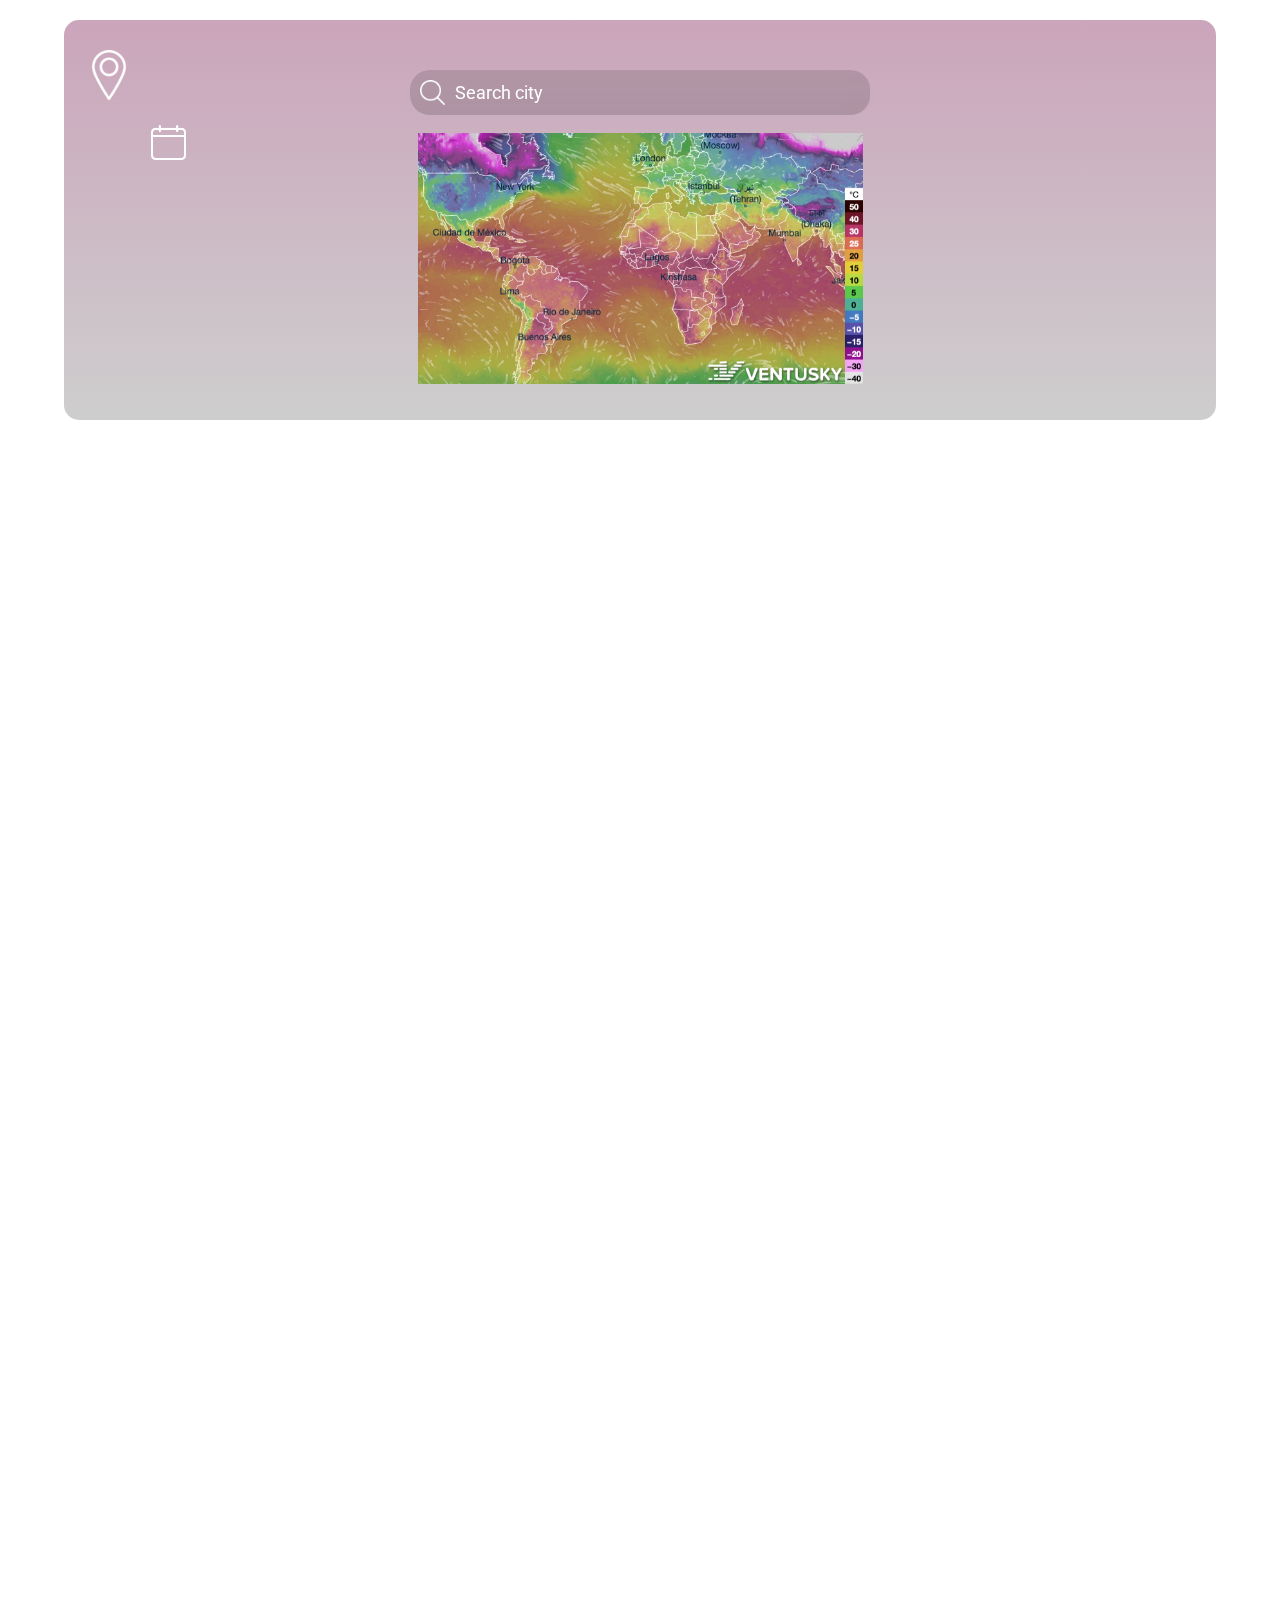
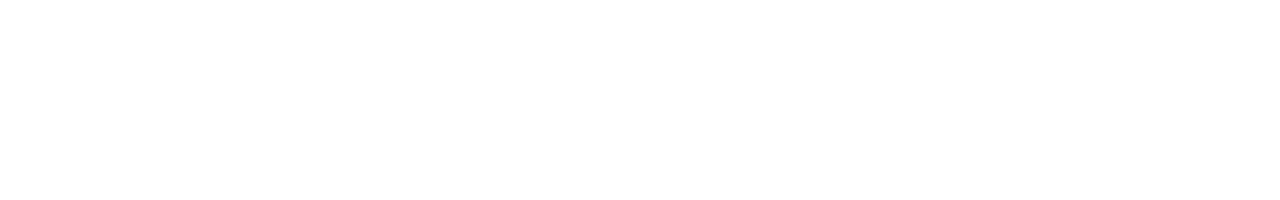
<file: index.html>
<!DOCTYPE html>
<html lang="en">
  <head>
    <meta charset="UTF-8" />
    <meta http-equiv="X-UA-Compatible" content="IE=edge" />
    <meta name="viewport" content="width=device-width, initial-scale=1.0" />
    <title>Weather Application</title>
    <link rel="stylesheet" href="./style.css" />
  </head>
  <body>
    <div class="container">
      <div class="weather_container">
        <div class="weather_position">
          <h1 class="main_position"> <img src="./location-pin (1).png" alt=""><p class="city_name"></p> </h1>
          <p class="detailed_position"></p>
          <h1 class="main_temperature"></h1>
          <h1 class="main_status"><p class="status"></p> <img class="weather_image" alt=""></h1>
          <h2 class="main_calendar"> <img src="./calendar (1).png" alt=""><p class="calendar"></p></h2>
        </div>
        <div class="searchbar">
            <div class="input_wrapper">
                <img src="./search-interface-symbol.png" alt="">
                <form>
                  <input type="text" autofocus placeholder="Search city">
                </form>
            </div>
            <div class="weather_map">
                <div class="map">
                    <iframe width="100%" height="100%"  src="weather.html" frameborder="0"></iframe>
                </div>
            </div>
        </div>
      </div>
      <div class="forecast">

      </div>

    </div>
    <script src="./app.js"></script>
  </body>
</html>
</file>
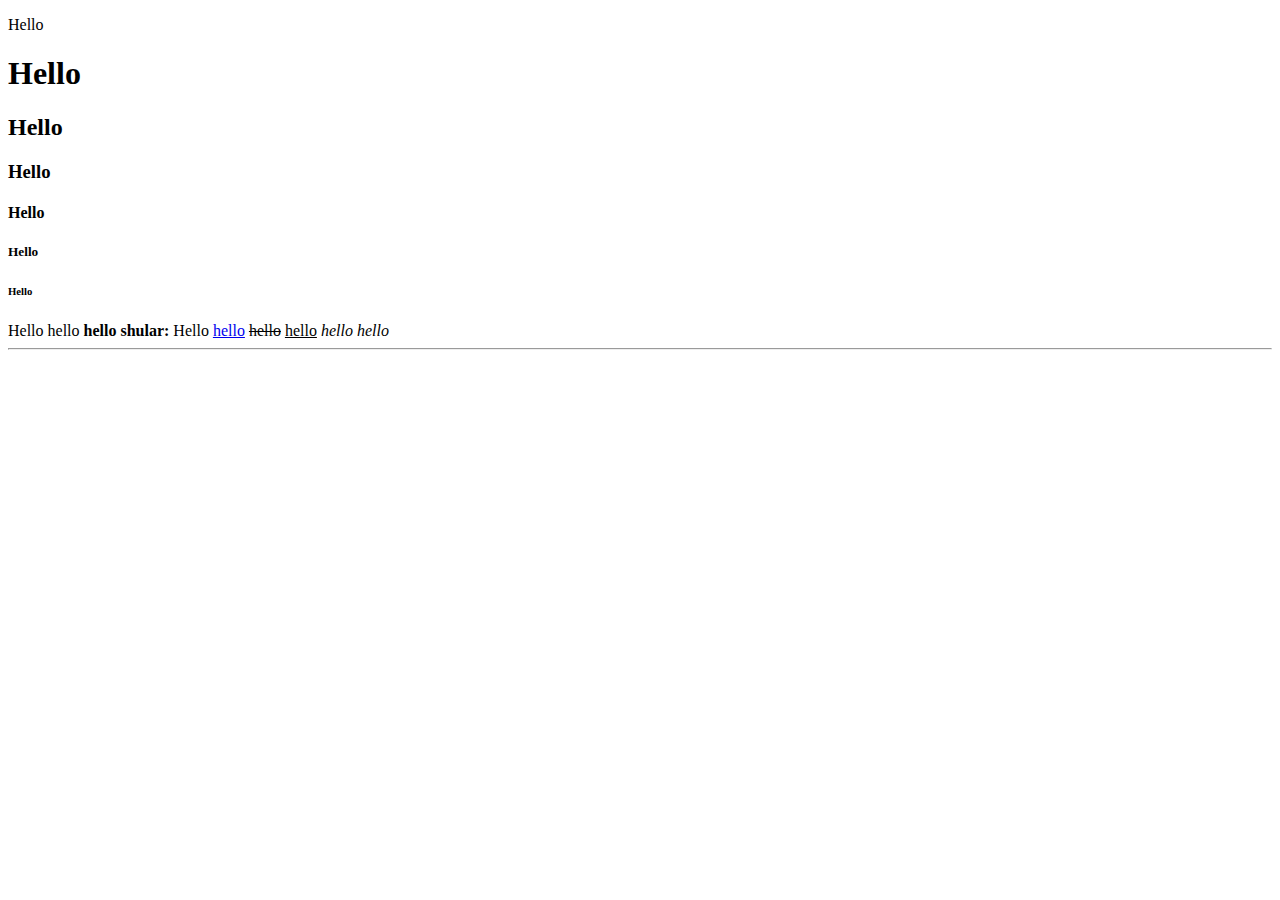
<file: diyorbek.html>
<!DOCTYPE html>
<html lang="en">
<head>
    <meta charset="UTF-8">
    <meta http-equiv="X-UA-Compatible" content="IE=edge">
    <meta name="viewport" content="width=device-width, initial-scale=1.0">
    <title>Diyorbek</title>
</head>
<body>
    <p>Hello</p>  <!--p bu teg paragraf--> 
    <h1>Hello</h1> <!--h teglari bular shift turlari-->
    <h2>Hello</h2>
    <h3>Hello</h3> 
    <h4>Hello</h4>
    <h5>Hello</h5>
    <h6>Hello</h6>
    <span>Hello</span> <!--span bu p tegi bn bir xil ish qiladi yagona farqi yonma yon qilib beradi-->
    <span>hello</span>
    <b>hello</b> <!-- bold-->
    <span><b>shular: </b>Hello</span>
    <a href="./index.html">hello</a> <!-- link-->
    <del>hello</del> <!-- ortasidan chizib beradi-->
    <u>hello</u> <!-- pastidan (underline) chizib beradi-->
    <i>hello</i> <!--kursiv yozuv-->
    <em>hello</em> <!-- i bn bir xil-->
    <hr>
</body>
</html>
</file>
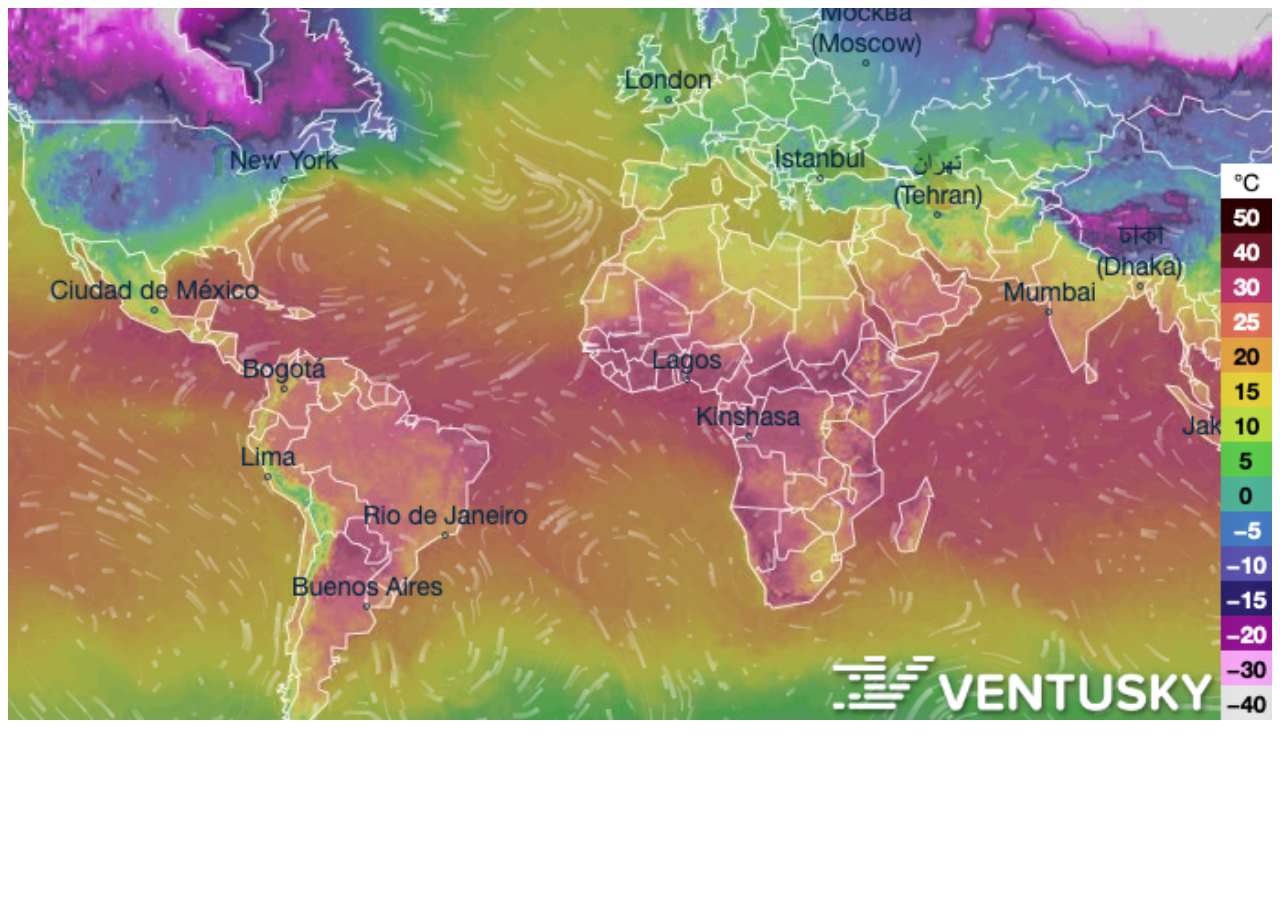
<file: weather.html>
<!DOCTYPE html>
<html lang="en">
<head>
    <meta charset="UTF-8">
    <meta http-equiv="X-UA-Compatible" content="IE=edge">
    <meta name="viewport" content="width=device-width, initial-scale=1.0">
    <title>Document</title>
</head>
<body>
    <a target="_top" style="width:100%!important;display:inline-block!important;background:url([data-uri]) no-repeat!important;background-size:contain!important" href="https://www.ventusky.com"><span style="height:0!important;width:100%!important;display:block!important;box-sizing:content-box!important;padding:0 0 56.295% 0!important;position:relative!important"><canvas width="691" height="389" style="left:0!important;top:0!important;width:100%!important;height:100%!important;position:absolute!important;z-index:1!important;opacity:0.5296875!important">&#1055;&#1088;&#1086;&#1075;&#1085;&#1086;&#1079; &#1087;&#1086;&#1075;&#1086;&#1076;&#1099; &#1085;&#1072; &#1082;&#1072;&#1088;&#1090;&#1077;</canvas><img width="691" height="389" alt="&#169; VentuSky.com" src="[data-uri]" style="display:block!important;position:absolute!important;left:0!important;top:0!important;width:100%!important;height:100%!important;z-index:2!important;margin:0!important;border:0!important;padding:0!important" onload="onload=function(m,o,j,z,i,k){function e(){var i=z.now(),k=500&lt;i-q?1:j.min((i-q)/16,10);q=i;if(500&lt;i-r&amp;&amp;(r=q,(i=o.getElementById('ventusky'))&amp;&amp;!i.checked?w=!1:(i=g.getBoundingClientRect(),w=j.max(0,j.min(i.right,m.innerWidth)-j.max(i.left,0))*j.max(0,j.min(i.bottom,m.innerHeight)-j.max(i.top,0))/i.width/i.height&gt;0.2),!w&amp;&amp;o.body.contains&amp;&amp;!o.body.contains(h)))return p.clearRect(28,28,691,389);w&amp;&amp;(p.globalCompositeOperation='destination-in',p.globalAlpha=j.pow(0.983328125,k),p.fillRect(28,28,691,389),p.globalCompositeOperation='source-over',p.globalAlpha=1,u(k));n.call(m,e)}
var g=this.getElementsByTagName('canvas')[0];if(g&amp;&amp;g.getContext&amp;&amp;g.getBoundingClientRect&amp;&amp;z.now){var h=this.parentNode,l,n=m.requestAnimationFrame||m.webkitRequestAnimationFrame||m.mozRequestAnimationFrame||function(m){var o=z.now(),e=j.max(0,16-(o-l));m=setTimeout(m,e);l=o+e;return m},p=g.getContext('2d'),u=i.call(this,m,j,p,k),q=z.now(),r=0,w=!1;n.call(m,e)}}.call(parentNode,window,document,Math,Date,function(m,o,j,z){function i(m,j){m.x=o.random()*747;m.y=o.random()*445;m.ee=j+o.random()*76.8515625;return m}var k=function(m,o,j,z,i,g){j=(z-j)*m+j;return((g-i)*m+i-j)*o+j};j.strokeStyle='#FFF';j.translate(-28,-28);for(var e=[],g=e.length;g&lt;1920;g++)e.push(i({},0));var h={0:0.2,384:0.22187500000000004,768:1.075,1152:1.9281249999999999,1536:2.78125},l=new (m.Int8Array||Array)(129888),n=new (m.Int8Array||Array)(129888),p;(function(){var o=m.document.createElement('canvas');o.width=528;o.height=246;var j=o.getContext('2d'),e=new Image;e.src=z;e.onload=function(){j.drawImage(e,0,0);for(var m=j.getImageData(0,0,528,246).data,z=0;z&lt;129888;z++)l[z]=m[4*z+1]-127,n[z]=m[4*z+2]-127;p=!0;j=o=e.onload=null}})();for(var u=[],q=[],r=[],w=[],g=0;g&lt;747;g++){var x=(g+1.1111111111110858)*0.703125;u[g]=x|0;r[g]=x%1}for(g=0;g&lt;445;g++)x=o.atan(o.exp(g*0.006135923151542565+-1.533980787885641))*229.1831180523293-48,q[g]=(x|0)*528,w[g]=x%1;return function(m){if(p){var z=528,g=0.0242*m;j.lineWidth=h[0];for(var x=0;x&lt;1920;x++){var y=e[x];0&gt;=y.ee&amp;&amp;i(y,46.96484375);var d=o.round(y.x),B=o.round(y.y),A=u[d],J=q[B],d=r[d],C=w[B],B=k(d,C,l[J+A],l[J+A+1],l[J+z+A],l[J+z+A+1])*g,A=k(d,C,n[J+A],n[J+A+1],n[J+z+A],n[J+z+A+1])*g;j.moveTo(y.x,y.y);y.x+=B;y.y-=A;j.lineTo(y.x,y.y);x in h&amp;&amp;(j.stroke(),j.beginPath(),j.lineWidth=h[x]);y.ee-=m;if(0&gt;y.x||y.x&gt;=747||0&gt;y.y||y.y&gt;=445)y.ee=0}j.stroke()}}},'[data-uri]'),null"></span></a>
</body>
</html>
</file>
<file: style.css>
@import url('https://fonts.googleapis.com/css2?family=Roboto:ital,wght@0,100;0,300;0,400;0,500;0,700;0,900;1,100;1,300;1,400;1,500;1,700;1,900&display=swap');

*{
    margin: 0;
    padding: 0;
    box-sizing: border-box;
    font-family: 'Roboto', sans-serif;
}

.container{
    width: 100%;
    height: 200vh;
    background-size: cover;
    background-position: top;
    background-image: url('https://i.pinimg.com/originals/f3/8e/91/f38e912cef6cfc1e87082fcfa53edb77.jpg');
    padding-top: 20px;
}

.weather_container{
    width: 90%;
    height: 400px;
    background: linear-gradient(0deg, rgba(107,107,107,0.335171568627451) 0%, rgb(203, 165, 187) 100%);
    margin: 0px auto;
    border-radius: 15px;
    backdrop-filter: blur(15px);
    display: flex;
}

.weather_position{
    width: 30%;
    height: 100%;
    color: #fff;
    padding: 30px 20px;
}

.main_position{
    font-size: 60px;
    font-weight: 400;
    display: flex;
    align-items: center;
}

.main_position > img{
    width: 50px;
}

.detailed_position{
    color: #5a5a5a;
    font-size: 20px;
    padding-left: 67px;
}

.main_temperature{
    font-size: 80px;
    padding-left: 67px;
    padding-top: 10px;
}

.main_status{
    font-size: 50px;
    font-weight: 300;
    color: #fff;
    display: flex;
    align-items: center;
    padding-left: 67px;
}

.main_status > img{
    width: 70px;
    margin-left: 10px;
}

.main_calendar{
    padding: 15px 0px 0px 67px;
    font-size: 35px;
    font-weight: 300;
    display: flex;
    align-items: center;
}

.main_calendar > img{
    width: 35px;
    margin-right: 10px;
    margin-bottom: 5px;
}

.searchbar{
    width: 40%;
    height: 100%;
}

.input_wrapper{
    display: flex;
    align-items: center;
    width: 100%;
    height: 45px;
    border-radius: 20px;
    background-color: #6969693d;
    padding: 0px 10px;
    margin-top: 50px;
    backdrop-filter: blur(10px);
}

.input_wrapper > img{
    width: 25px;
    margin-right: 10px;
}

.input_wrapper > form input{
    flex: 1;
    height: 45px;
    background-color: transparent;
    border: none;
    outline: none;
    font-size: 18px;
    color: #fff;
}

.input_wrapper > form input::placeholder{
    color: #fff;
}

.weather_map{
    width: 100%;
    height: 70%;
    overflow: hidden;
}

.map{
    width: 100%;
    height: 150%;
    border-radius: 40px;
    /* background-color: red; */
    display: flex;
    margin: 10px auto 0px auto;
    align-items: center;
}


.map_description{
    font-weight: 300;
    color: #fff;
    text-align: center;
    padding-top: 10px;
}

.forecast {
    width: 90%;
    height:700px;
    display: flex;
    justify-content: space-between;
    align-items: center;
    margin: 30px auto;
}

.day {
    width: 32%;
    height: 100%;
    background: rgba(107,107,107,0.335171568627451);
    border-radius: 20px;
    backdrop-filter: blur(15px);
    padding: 15px;
}

.day_date {
    color: #fff;
    font-size: 35px;
    font-weight: 400;
}

.day_temp {
    width: 100%;
    height: 7px;
    margin: 45px auto;
    display: flex;
    align-items: center;
    border-radius: 10px;
    background: rgb(241,0,0);
    background: linear-gradient(273deg, rgba(241,0,0,1) 0%, rgba(255,66,0,1) 8%, rgba(255,121,0,1) 15%, rgba(255,181,1,1) 24%, rgba(232,228,0,1) 33%, rgba(151,219,15,1) 41%, rgba(39,232,15,1) 49%, rgba(7,245,168,1) 57%, rgba(0,234,255,1) 65%, rgba(0,170,255,1) 73%, rgba(32,158,221,1) 80%, rgba(109,0,247,1) 90%, rgba(160,0,255,1) 100%);
}

.temp_pointer {
    width: 10px;
    height: 10px;
    border-radius: 50%;
    background-color: #fff;
    position: absolute;
    transition: all 0.4s;
    border: 10px solid transparent;
    cursor: pointer;
}

.pointer_tooltip {
    position: absolute;
    top: 0px;
    left: 50%;
    transform: translateX(-50%);
    padding: 10px 20px;
    color: #fff;
    font-size: 5px;
    opacity: 0;
    transition: all 0.3s;
}

.temp_pointer:hover .pointer_tooltip {
    position: absolute;
    top: -45px;
    left: 50%;
    transform: translateX(-50%);
    padding: 10px 20px;
    color: #fff;
    font-size: 20px;
    opacity: 1;
    transition: all 0.3s;
}

.temp_title {
    color: #fff;
    font-size: 19px;
    margin-top: 25px;
}

.temp_pointer:hover {
    transform: scale(1.3);
}

.day_option{
    display: flex;
    justify-content: space-between;
}

.humidity, .wind_speed,.pressure {
    width: 30%;
    height: 190px;
    margin-top: 10px;
    background: rgb(201,201,201);
    background: linear-gradient(0deg, rgba(201, 201, 201, 0.542) 0%, rgba(148, 147, 147, 0.309) 100%);
    border-radius: 20px;
    display: flex;
    align-items: center;
    justify-content: center;
}

.circle_diagramm {
    width: 150px;
    height: 150px;
    min-width: 150px;
    border-radius: 50%;
    background-color: #d1d1d15f;
    overflow: hidden;
    display: flex;
    align-items: flex-end;
    position: relative;
}

.diagramm_filter {
    width: 100%;
    background: rgb(5,193,235);
    background: rgb(5,193,235);
    background: linear-gradient(180deg, rgba(5,193,235,1) 0%, rgba(4,105,230,1) 100%);

}

.percent_show{
    width: 130px;
    height: 130px;
    position: absolute;
    background-color: #6d6d6d;
    top: 10px;
    left: 10px;
    display: flex;
    align-items: center;
    justify-content: center;
    border-radius: 50%;
}

.humidity_perc{
    font-size: 45px;
    color: #fff;
    margin-left: 10px;
}

.wind_threshhold{
    width: 150px;
    height: 150px;
    border-radius: 50%;
    background: url('./pres.svg'),#d1d1d15f;
    background-size: cover;
    background-position: center; 
   display: flex;
   align-items: center;
   justify-content: center;
   position: relative;
}

.wind_pointer{
    width: 3px;
    height: 95px;
    background-color: #fff;
    position: absolute;
    /* left: 50%;
    top: 50%;
transform: translateX(-50%) translateY(-50%);
transform-origin: center; */
}


.wind_pointer::before{
content: '';
position: absolute;
top:-15px;
left: -6px;
width: 0;
height: 0;
border-top: 8px solid transparent;
border-left: 16px solid #fff;
border-bottom: 8px solid transparent;
transform: rotate(-90deg);
}
.wind_pointer::after{
content: '';
position: absolute;
bottom:-16px;
left: -6px;
width: 10px;
height: 10px;
border-radius: 50%;
border: 3px solid #fff;
}

.pressure{
    background: url('./pressure.svg'), #d1d1d15f;
    background-size: 90%;
    background-position: center;
    background-repeat: no-repeat;
}

.pressure_number{
    color: #fff;
    font-size:23px;
    font-weight: 400;
}

.wind_speedkm{
    width: 70px;
    height: 70px;
    position: absolute;
    top: 50%;
    left: 50%;
    transform: translate(-50%,-50%);
    display: flex;
    align-items: center;
    justify-content: center;
    font-size: 20px;
color: #fff;
border-radius: 50%;
border: 1px solid #d1d1d15f;
z-index: 10;
background-color: #9d9d9d79;
text-align: center;

}
</file>
